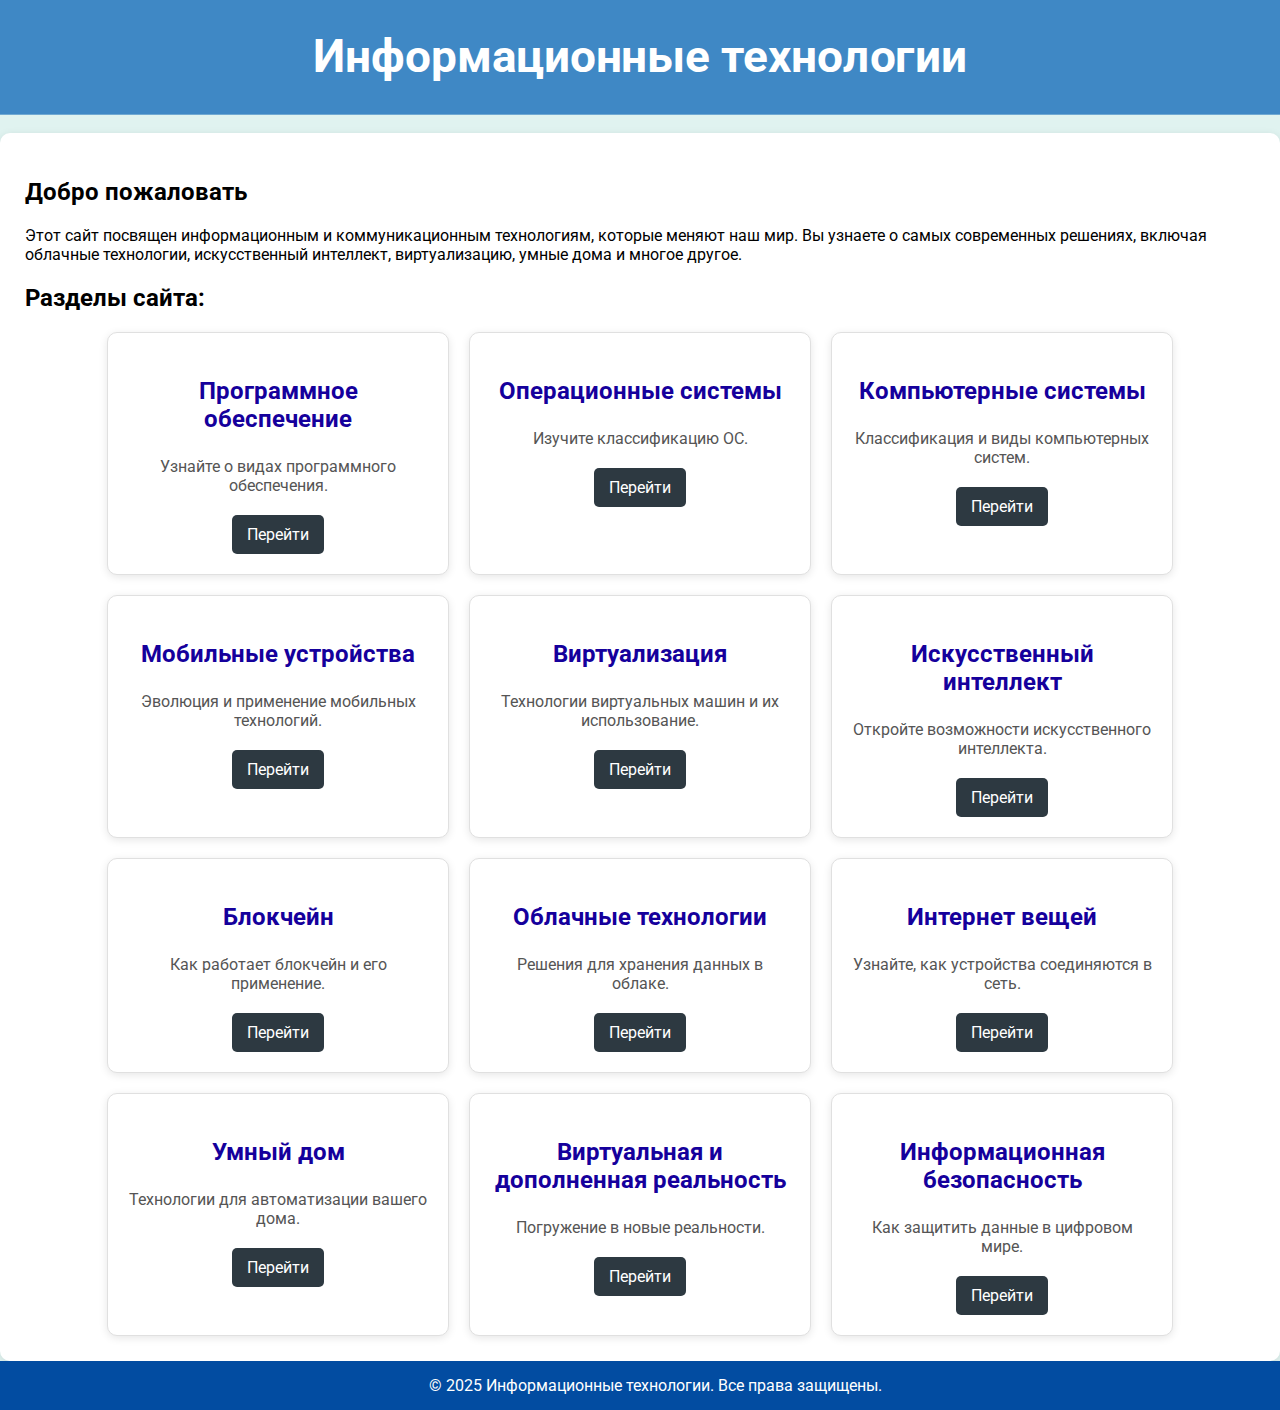
<file: index.html>
<!DOCTYPE html>
<html lang="ru">
<head>
  <meta charset="UTF-8">
  <meta name="viewport" content="width=device-width, initial-scale=1.0">
  <title>Информационные технологии</title>
  <link rel="stylesheet" href="styles.css">
  <link href="https://fonts.googleapis.com/css2?family=Roboto:wght@400;700&display=swap" rel="stylesheet">

</head>
<body>
  <header>
    <h1>Информационные технологии</h1>
  </header>

  

  <main>
      <h2>Добро пожаловать</h2>
      <p>
        Этот сайт посвящен информационным и коммуникационным технологиям, которые меняют наш мир.
        Вы узнаете о самых современных решениях, включая облачные технологии, искусственный интеллект, виртуализацию, 
        умные дома и многое другое.
      </p>
      <section>
        <h2>Разделы сайта:</h2>
        <div class="cards">
          <div class="card">
            <h3>Программное обеспечение</h3>
            <p>Узнайте о видах программного обеспечения.</p>
            <a href="software.html">Перейти</a>
          </div>
          <div class="card">
            <h3>Операционные системы</h3>
            <p>Изучите классификацию ОС.</p>
            <a href="os.html">Перейти</a>
          </div>
          <div class="card">
            <h3>Компьютерные системы</h3>
            <p>Классификация и виды компьютерных систем.</p>
            <a href="systems.html">Перейти</a>
          </div>
          <div class="card">
            <h3>Мобильные устройства</h3>
            <p>Эволюция и применение мобильных технологий.</p>
            <a href="mobile.html">Перейти</a>
          </div>
          <div class="card">
            <h3>Виртуализация</h3>
            <p>Технологии виртуальных машин и их использование.</p>
            <a href="virtualization.html">Перейти</a>
          </div>
          <div class="card">
            <h3>Искусственный интеллект</h3>
            <p>Откройте возможности искусственного интеллекта.</p>
            <a href="ai.html">Перейти</a>
          </div>
          <div class="card">
            <h3>Блокчейн</h3>
            <p>Как работает блокчейн и его применение.</p>
            <a href="blockchain.html">Перейти</a>
          </div>
          <div class="card">
            <h3>Облачные технологии</h3>
            <p>Решения для хранения данных в облаке.</p>
            <a href="cloud.html">Перейти</a>
          </div>
          <div class="card">
            <h3>Интернет вещей</h3>
            <p>Узнайте, как устройства соединяются в сеть.</p>
            <a href="iot.html">Перейти</a>
          </div>
          <div class="card">
            <h3>Умный дом</h3>
            <p>Технологии для автоматизации вашего дома.</p>
            <a href="smart-home.html">Перейти</a>
          </div>
          <div class="card">
            <h3>Виртуальная и дополненная реальность</h3>
            <p>Погружение в новые реальности.</p>
            <a href="vr-ar.html">Перейти</a>
          </div>
          <div class="card">
            <h3>Информационная безопасность</h3>
            <p>Как защитить данные в цифровом мире.</p>
            <a href="security.html">Перейти</a>
          </div>
        </div>
      </section>
  </main>

  <footer>
    <p>&copy; 2025 Информационные технологии. Все права защищены.</p>
  </footer>
</body>
</html>
</file>
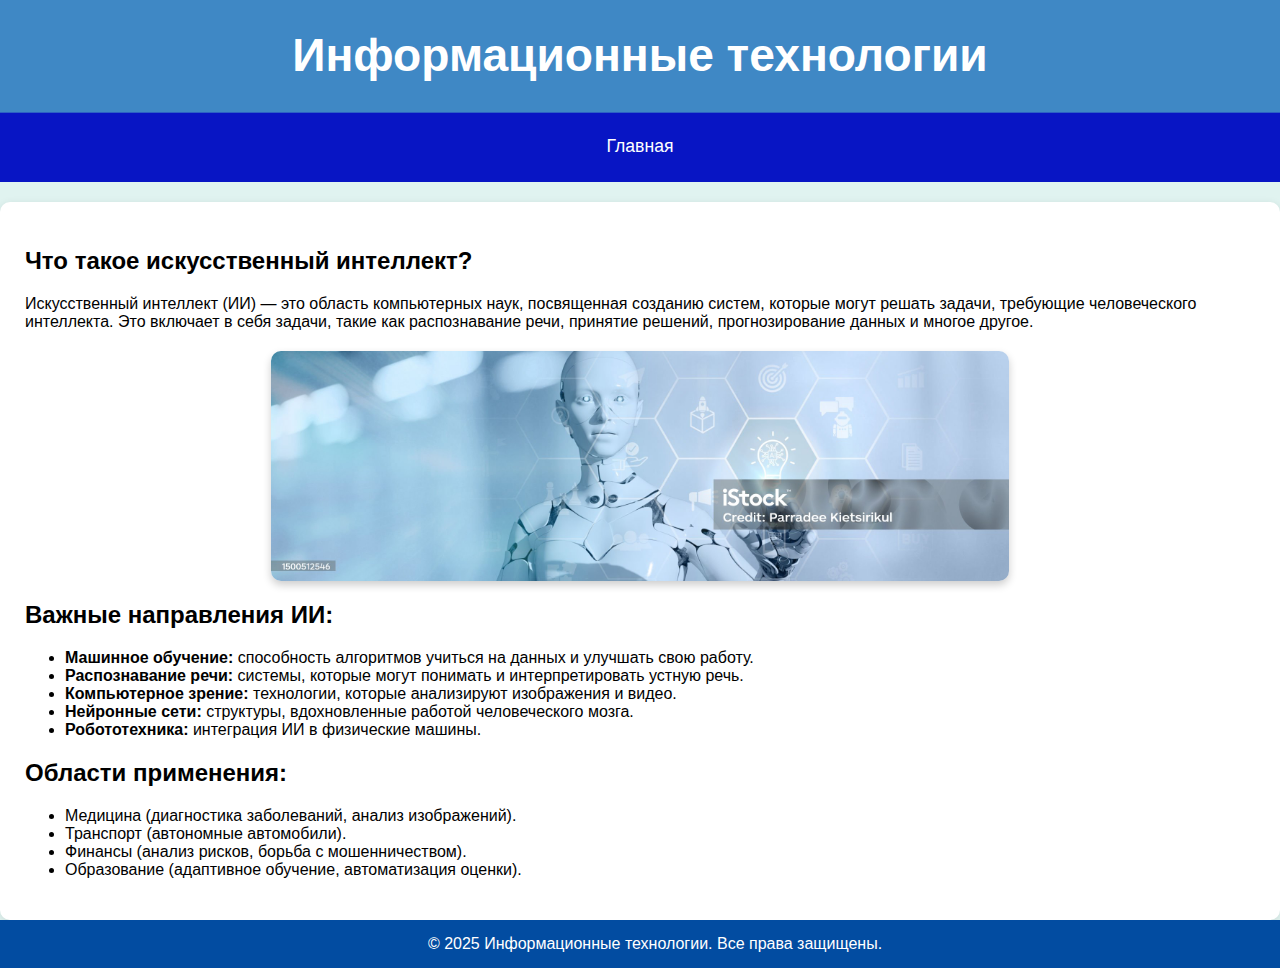
<file: ai.html>
<!DOCTYPE html>
<html lang="ru">
<head>
  <meta charset="UTF-8">
  <meta name="viewport" content="width=device-width, initial-scale=1.0">
  <title>Искусственный интеллект</title>
  <link rel="stylesheet" href="styles.css">
</head>
<body>
  <header>
    <h1>Информационные технологии</h1>
  </header>
  <nav>
    <a href="index.html">Главная</a>
    
  </nav>
  <main>
    <h2>Что такое искусственный интеллект?</h2>
    <p>
      Искусственный интеллект (ИИ) — это область компьютерных наук, посвященная созданию систем, которые могут решать задачи, требующие человеческого интеллекта. 
      Это включает в себя задачи, такие как распознавание речи, принятие решений, прогнозирование данных и многое другое.
    </p>
    <img src="img/istockphoto-1500512546-2048x2048.jpg" alt="Искусственный интеллект" class="content-image">

    <h2>Важные направления ИИ:</h2>
    <ul>
      <li><strong>Машинное обучение:</strong> способность алгоритмов учиться на данных и улучшать свою работу.</li>
      <li><strong>Распознавание речи:</strong> системы, которые могут понимать и интерпретировать устную речь.</li>
      <li><strong>Компьютерное зрение:</strong> технологии, которые анализируют изображения и видео.</li>
      <li><strong>Нейронные сети:</strong> структуры, вдохновленные работой человеческого мозга.</li>
      <li><strong>Робототехника:</strong> интеграция ИИ в физические машины.</li>
    </ul>
    <h2>Области применения:</h2>
    <ul>
      <li>Медицина (диагностика заболеваний, анализ изображений).</li>
      <li>Транспорт (автономные автомобили).</li>
      <li>Финансы (анализ рисков, борьба с мошенничеством).</li>
      <li>Образование (адаптивное обучение, автоматизация оценки).</li>
    </ul>
  </main>
  <footer>
    <p>&copy; 2025 Информационные технологии. Все права защищены.</p>
  </footer>
</body>
</html>
</file>
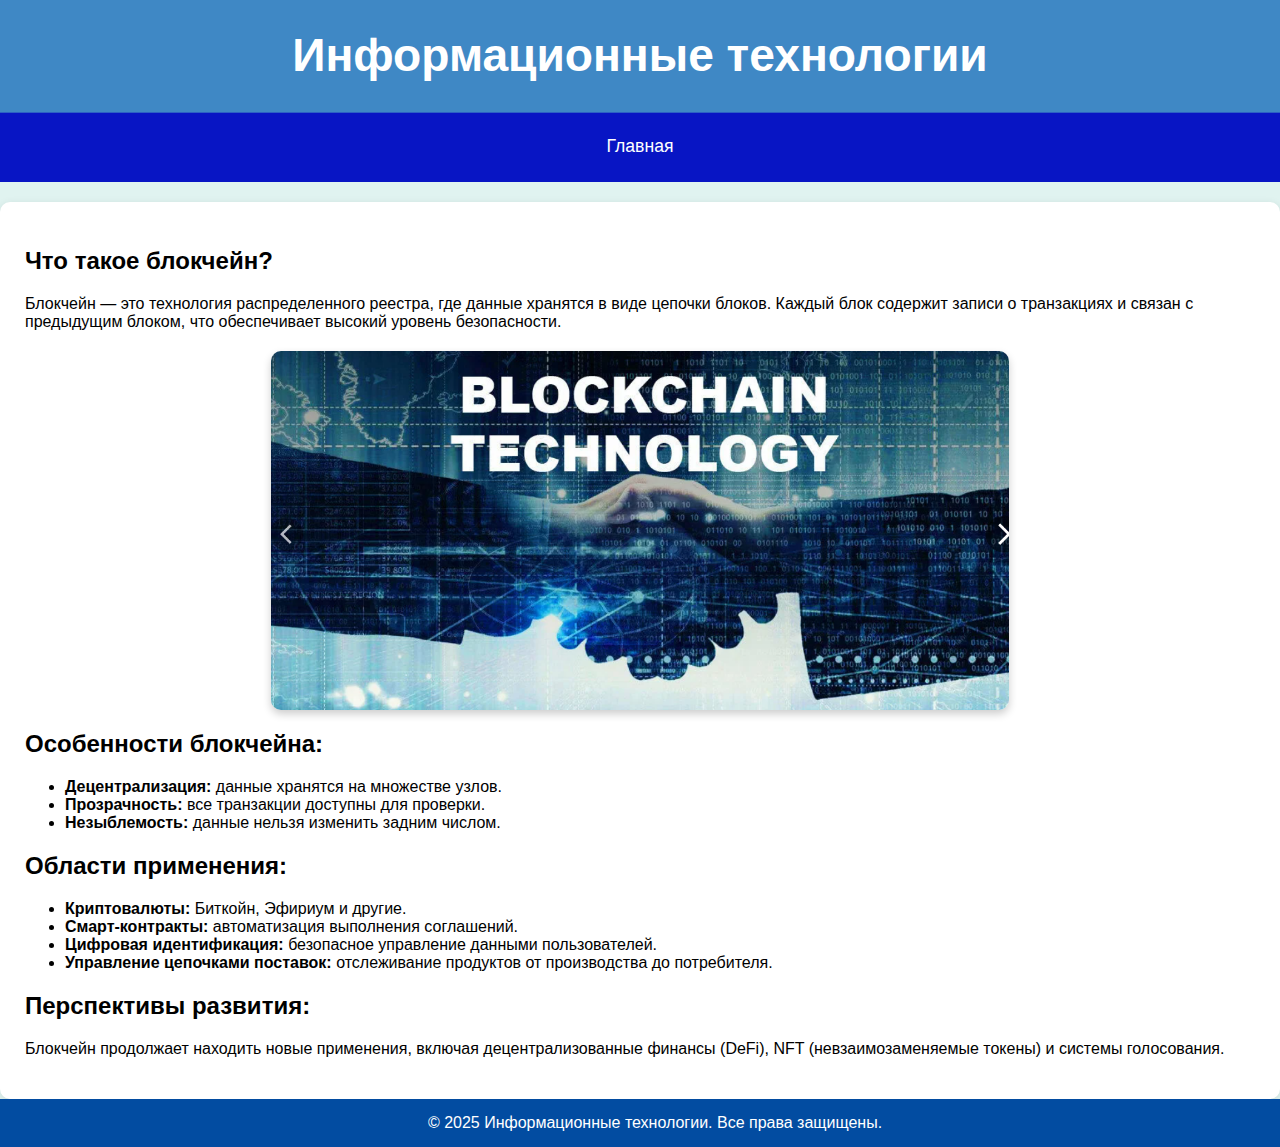
<file: blockchain.html>
<!DOCTYPE html>
<html lang="ru">
<head>
  <meta charset="UTF-8">
  <meta name="viewport" content="width=device-width, initial-scale=1.0">
  <title>Технология блокчейн</title>
  <link rel="stylesheet" href="styles.css">
</head>
<body>
  <header>
    <h1>Информационные технологии</h1>
  </header>
  <nav>
    <a href="index.html">Главная</a>
    
  </nav>
  <main>
    <h2>Что такое блокчейн?</h2>
    <p>
      Блокчейн — это технология распределенного реестра, где данные хранятся в виде цепочки блоков. Каждый блок содержит записи о транзакциях и связан с предыдущим блоком, что обеспечивает высокий уровень безопасности.
    </p>
    <img src="img/block.png" alt="Блокчейн" class="content-image">

    <h2>Особенности блокчейна:</h2>
    <ul>
      <li><strong>Децентрализация:</strong> данные хранятся на множестве узлов.</li>
      <li><strong>Прозрачность:</strong> все транзакции доступны для проверки.</li>
      <li><strong>Незыблемость:</strong> данные нельзя изменить задним числом.</li>
    </ul>
    <h2>Области применения:</h2>
    <ul>
      <li><strong>Криптовалюты:</strong> Биткойн, Эфириум и другие.</li>
      <li><strong>Смарт-контракты:</strong> автоматизация выполнения соглашений.</li>
      <li><strong>Цифровая идентификация:</strong> безопасное управление данными пользователей.</li>
      <li><strong>Управление цепочками поставок:</strong> отслеживание продуктов от производства до потребителя.</li>
    </ul>
    <h2>Перспективы развития:</h2>
    <p>
      Блокчейн продолжает находить новые применения, включая децентрализованные финансы (DeFi), NFT (невзаимозаменяемые токены) и системы голосования.
    </p>
  </main>
  <footer>
    <p>&copy; 2025 Информационные технологии. Все права защищены.</p>
  </footer>
</body>
</html>
</file>
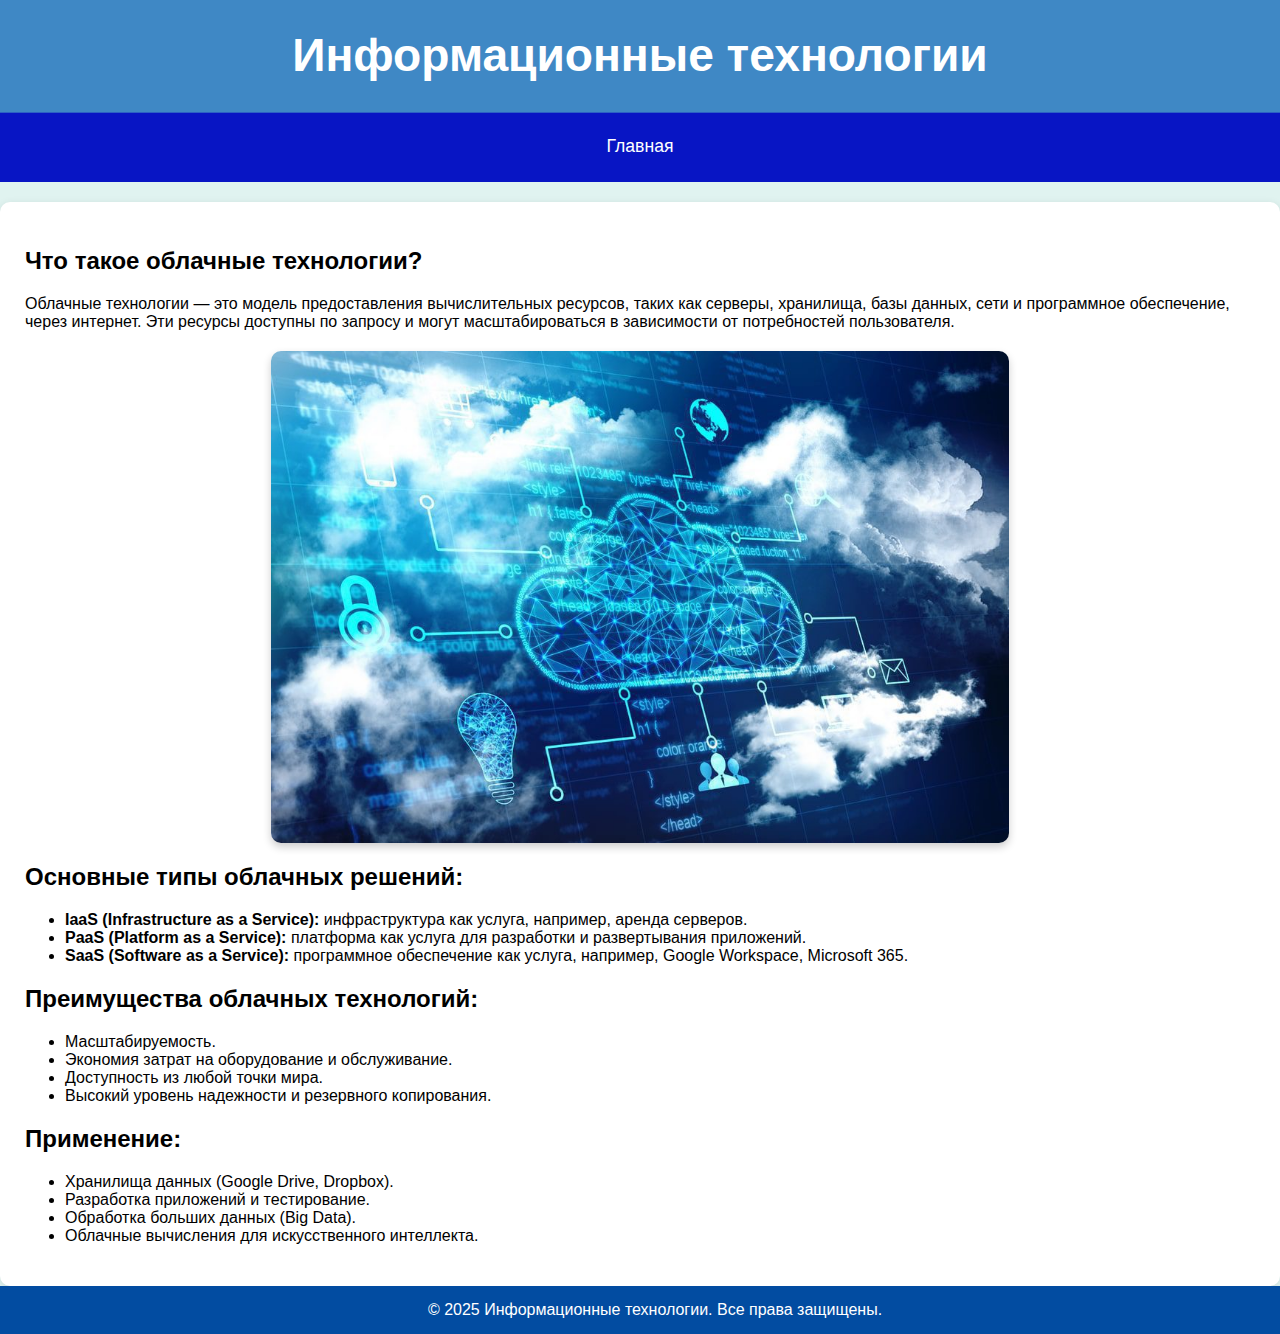
<file: cloud.html>
<!DOCTYPE html>
<html lang="ru">
<head>
  <meta charset="UTF-8">
  <meta name="viewport" content="width=device-width, initial-scale=1.0">
  <title>Облачные технологии</title>
  <link rel="stylesheet" href="styles.css">
</head>
<body>
  <header>
    <h1>Информационные технологии</h1>
  </header>
  <nav>
    <a href="index.html">Главная</a>
    
  </nav>
  <main>
    <h2>Что такое облачные технологии?</h2>
    <p>
      Облачные технологии — это модель предоставления вычислительных ресурсов, таких как серверы, хранилища, базы данных, сети и программное обеспечение, через интернет. 
      Эти ресурсы доступны по запросу и могут масштабироваться в зависимости от потребностей пользователя.
    </p>
    <img src="img/df.png" alt="Облачные технологий " class="content-image">
    <h2>Основные типы облачных решений:</h2>
    <ul>
      <li><strong>IaaS (Infrastructure as a Service):</strong> инфраструктура как услуга, например, аренда серверов.</li>
      <li><strong>PaaS (Platform as a Service):</strong> платформа как услуга для разработки и развертывания приложений.</li>
      <li><strong>SaaS (Software as a Service):</strong> программное обеспечение как услуга, например, Google Workspace, Microsoft 365.</li>
    </ul>
    <h2>Преимущества облачных технологий:</h2>
    <ul>
      <li>Масштабируемость.</li>
      <li>Экономия затрат на оборудование и обслуживание.</li>
      <li>Доступность из любой точки мира.</li>
      <li>Высокий уровень надежности и резервного копирования.</li>
    </ul>
    <h2>Применение:</h2>
    <ul>
      <li>Хранилища данных (Google Drive, Dropbox).</li>
      <li>Разработка приложений и тестирование.</li>
      <li>Обработка больших данных (Big Data).</li>
      <li>Облачные вычисления для искусственного интеллекта.</li>
    </ul>
  </main>
  <footer>
    <p>&copy; 2025 Информационные технологии. Все права защищены.</p>
  </footer>
</body>
</html>
</file>
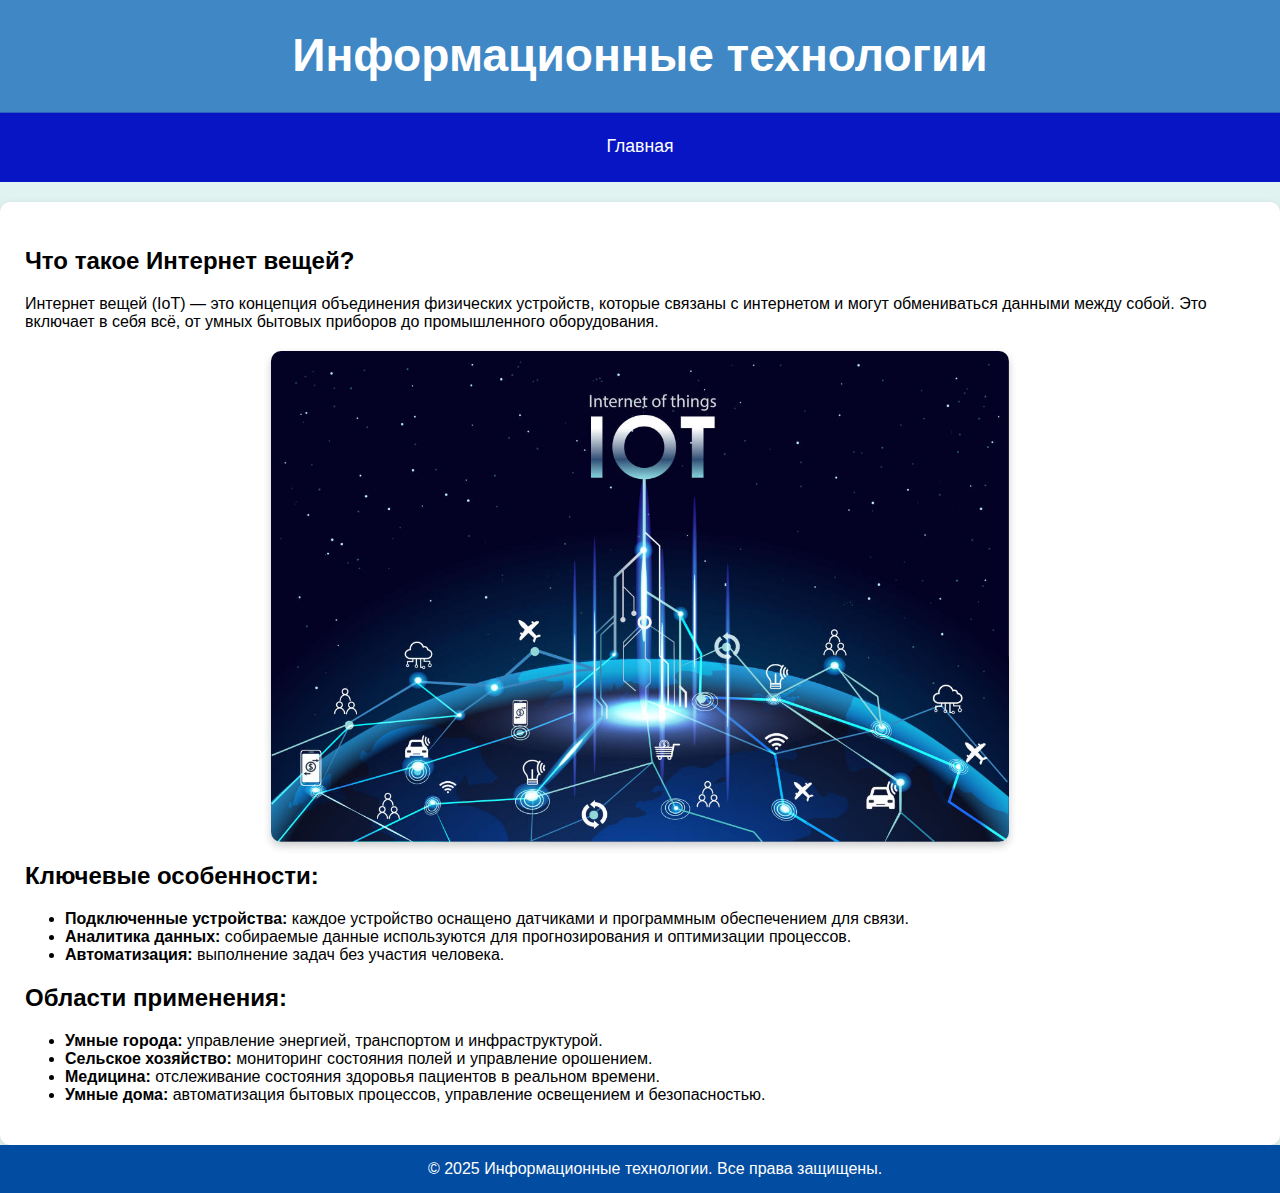
<file: iot.html>
<!DOCTYPE html>
<html lang="ru">
<head>
  <meta charset="UTF-8">
  <meta name="viewport" content="width=device-width, initial-scale=1.0">
  <title>Интернет вещей</title>
  <link rel="stylesheet" href="styles.css">
</head>
<body>
  <header>
    <h1>Информационные технологии</h1>
  </header>
  <nav>
    <a href="index.html">Главная</a>
    
  </nav>
  <main>
    <h2>Что такое Интернет вещей?</h2>
    <p>
      Интернет вещей (IoT) — это концепция объединения физических устройств, которые связаны с интернетом и могут обмениваться данными между собой. Это включает в себя всё, от умных бытовых приборов до промышленного оборудования.
    </p>
    <img src="img/iot.jpeg" alt="Интернет вещей" class="content-image">
    <h2>Ключевые особенности:</h2>
    <ul>
      <li><strong>Подключенные устройства:</strong> каждое устройство оснащено датчиками и программным обеспечением для связи.</li>
      <li><strong>Аналитика данных:</strong> собираемые данные используются для прогнозирования и оптимизации процессов.</li>
      <li><strong>Автоматизация:</strong> выполнение задач без участия человека.</li>
    </ul>
    <h2>Области применения:</h2>
    <ul>
      <li><strong>Умные города:</strong> управление энергией, транспортом и инфраструктурой.</li>
      <li><strong>Сельское хозяйство:</strong> мониторинг состояния полей и управление орошением.</li>
      <li><strong>Медицина:</strong> отслеживание состояния здоровья пациентов в реальном времени.</li>
      <li><strong>Умные дома:</strong> автоматизация бытовых процессов, управление освещением и безопасностью.</li>
    </ul>
  </main>
  <footer>
    <p>&copy; 2025 Информационные технологии. Все права защищены.</p>
  </footer>
</body>
</html>
</file>
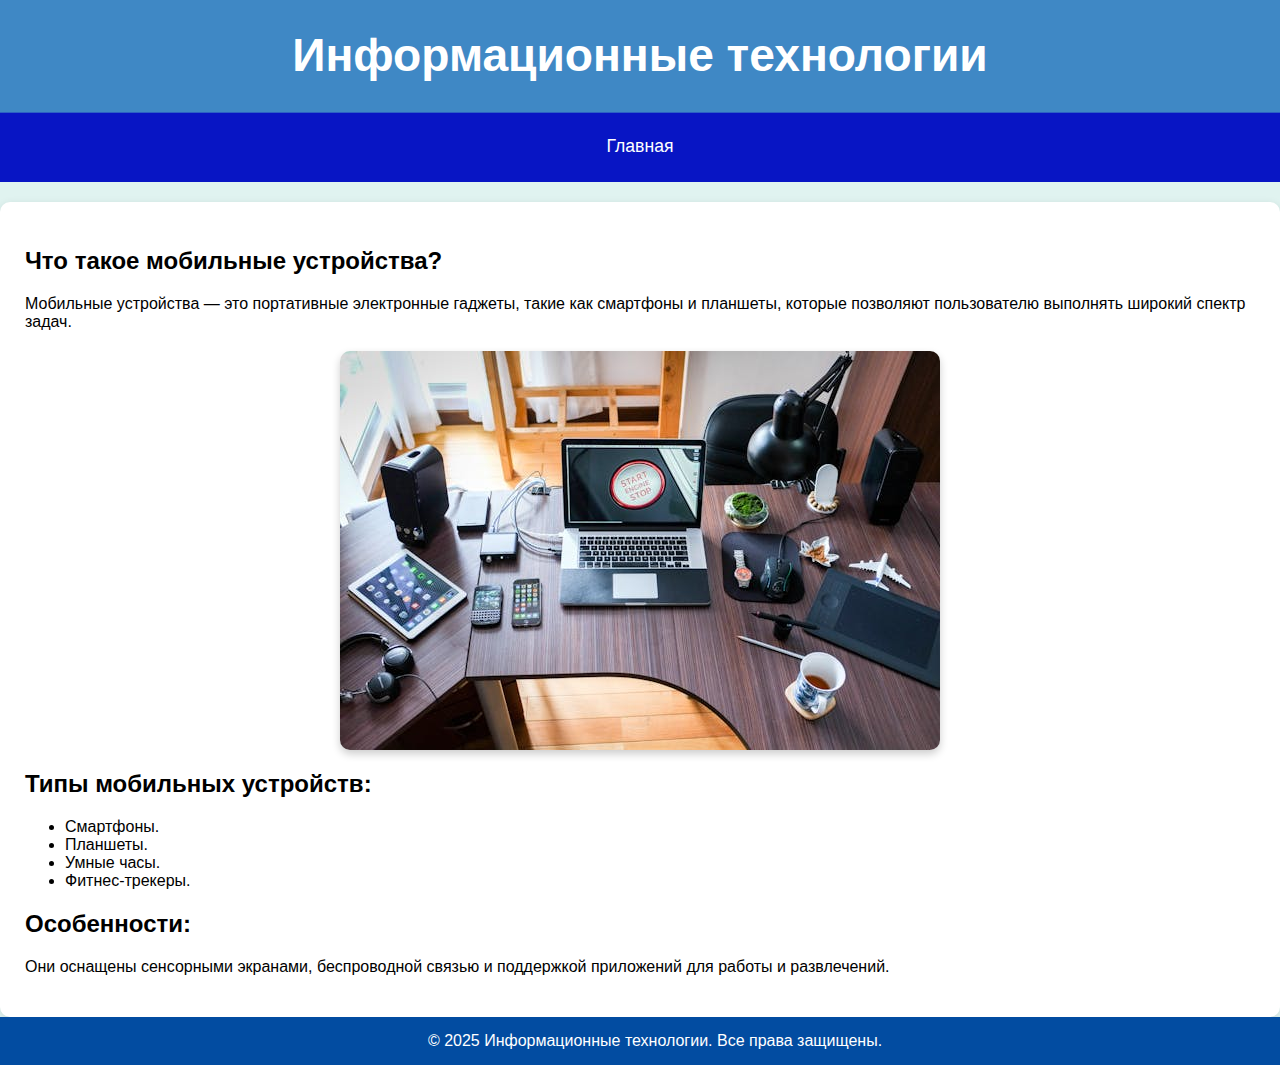
<file: mobile.html>
<!DOCTYPE html>
<html lang="ru">
<head>
  <meta charset="UTF-8">
  <meta name="viewport" content="width=device-width, initial-scale=1.0">
  <title>Мобильные устройства</title>
  <link rel="stylesheet" href="styles.css">
</head>
<body>
  <header>
    <h1>Информационные технологии</h1>
  </header>
  <nav>
    <a href="index.html">Главная</a>
    
  </nav>
  <main>
    <h2>Что такое мобильные устройства?</h2>
    <p>
      Мобильные устройства — это портативные электронные гаджеты, такие как смартфоны и планшеты, которые позволяют пользователю выполнять широкий спектр задач.
    </p>
    <img src="img/m.png " alt="Мобильные устройства" class="content-image">
    <h2>Типы мобильных устройств:</h2>
    <ul>
      <li>Смартфоны.</li>
      <li>Планшеты.</li>
      <li>Умные часы.</li>
      <li>Фитнес-трекеры.</li>
    </ul>
    <h2>Особенности:</h2>
    <p>
      Они оснащены сенсорными экранами, беспроводной связью и поддержкой приложений для работы и развлечений.
    </p>
  </main>
  <footer>
    <p>&copy; 2025 Информационные технологии. Все права защищены.</p>
  </footer>
</body>
</html>
</file>
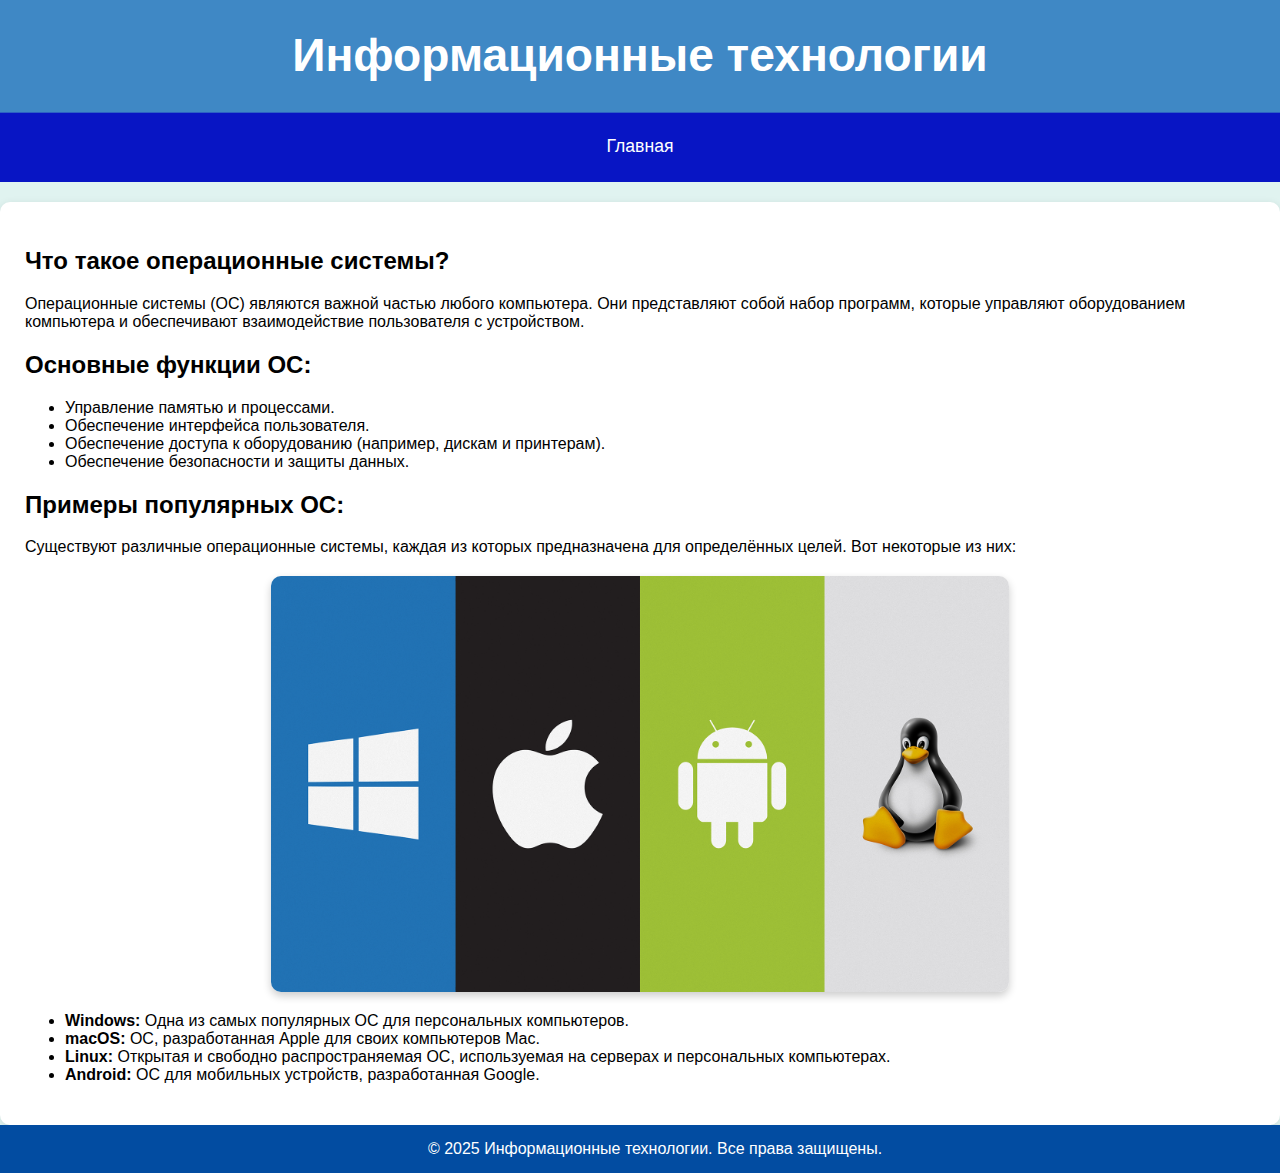
<file: os.html>
<!DOCTYPE html>
<html lang="ru">
<head>
  <meta charset="UTF-8">
  <meta name="viewport" content="width=device-width, initial-scale=1.0">
  <title>Классификация ОС</title>
  <link rel="stylesheet" href="styles.css">
</head>
<body>
  <header>
    <h1>Информационные технологии</h1>
  </header>

  <nav>
    <a href="index.html">Главная</a>
   
  </nav>

  <main>
    <h2>Что такое операционные системы?</h2>
    <p>
      Операционные системы (ОС) являются важной частью любого компьютера. Они представляют собой набор программ, 
      которые управляют оборудованием компьютера и обеспечивают взаимодействие пользователя с устройством.
    </p>
    <h2>Основные функции ОС:</h2>
    <ul>
      <li>Управление памятью и процессами.</li>
      <li>Обеспечение интерфейса пользователя.</li>
      <li>Обеспечение доступа к оборудованию (например, дискам и принтерам).</li>
      <li>Обеспечение безопасности и защиты данных.</li>
    </ul>
    <h2>Примеры популярных ОС:</h2>
    <p>
      Существуют различные операционные системы, каждая из которых предназначена для определённых целей. Вот некоторые из них:
    </p>
    <img src="img/os.png " alt="Программное обеспечение" class="content-image">
    <ul>
      <li><strong>Windows:</strong> Одна из самых популярных ОС для персональных компьютеров.</li>
      <li><strong>macOS:</strong> ОС, разработанная Apple для своих компьютеров Mac.</li>
      <li><strong>Linux:</strong> Открытая и свободно распространяемая ОС, используемая на серверах и персональных компьютерах.</li>
      <li><strong>Android:</strong> ОС для мобильных устройств, разработанная Google.</li>
    </ul>
  </main>

  <footer>
    <p>&copy; 2025 Информационные технологии. Все права защищены.</p>
  </footer>
</body>
</html>
</file>
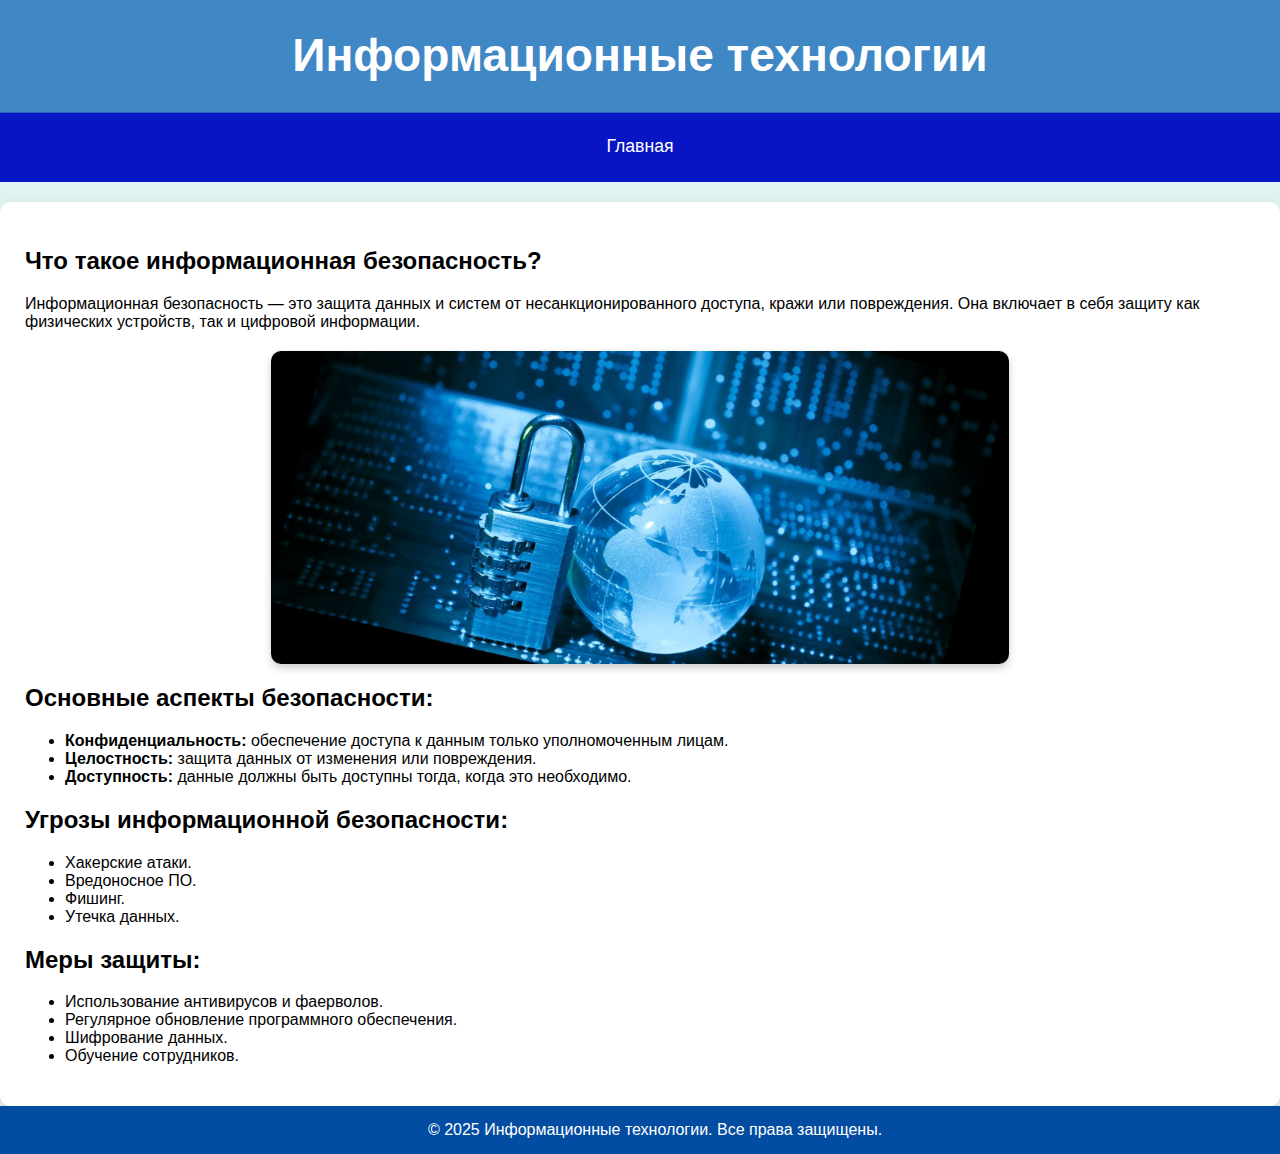
<file: security.html>
<!DOCTYPE html>
<html lang="ru">
<head>
  <meta charset="UTF-8">
  <meta name="viewport" content="width=device-width, initial-scale=1.0">
  <title>Информационная безопасность</title>
  <link rel="stylesheet" href="styles.css">
</head>
<body>
  <header>
    <h1>Информационные технологии</h1>
  </header>
  <nav>
    <a href="index.html">Главная</a>
    
  </nav>
  <main>
    <h2>Что такое информационная безопасность?</h2>
    <p>
      Информационная безопасность — это защита данных и систем от несанкционированного доступа, кражи или повреждения. Она включает в себя защиту как физических устройств, так и цифровой информации.
    </p>
    <img src="img/b52f5001-f5db-5708-8ebe-0b327cfda74d.jpeg" alt="Информационная безопасность" class="content-image">
    <h2>Основные аспекты безопасности:</h2>
    <ul>
      <li><strong>Конфиденциальность:</strong> обеспечение доступа к данным только уполномоченным лицам.</li>
      <li><strong>Целостность:</strong> защита данных от изменения или повреждения.</li>
      <li><strong>Доступность:</strong> данные должны быть доступны тогда, когда это необходимо.</li>
    </ul>
    <h2>Угрозы информационной безопасности:</h2>
    <ul>
      <li>Хакерские атаки.</li>
      <li>Вредоносное ПО.</li>
      <li>Фишинг.</li>
      <li>Утечка данных.</li>
    </ul>
    <h2>Меры защиты:</h2>
    <ul>
      <li>Использование антивирусов и фаерволов.</li>
      <li>Регулярное обновление программного обеспечения.</li>
      <li>Шифрование данных.</li>
      <li>Обучение сотрудников.</li>
    </ul>
    
  </main>
  <footer>
    <p>&copy; 2025 Информационные технологии. Все права защищены.</p>
  </footer>
</body>
</html>
</file>
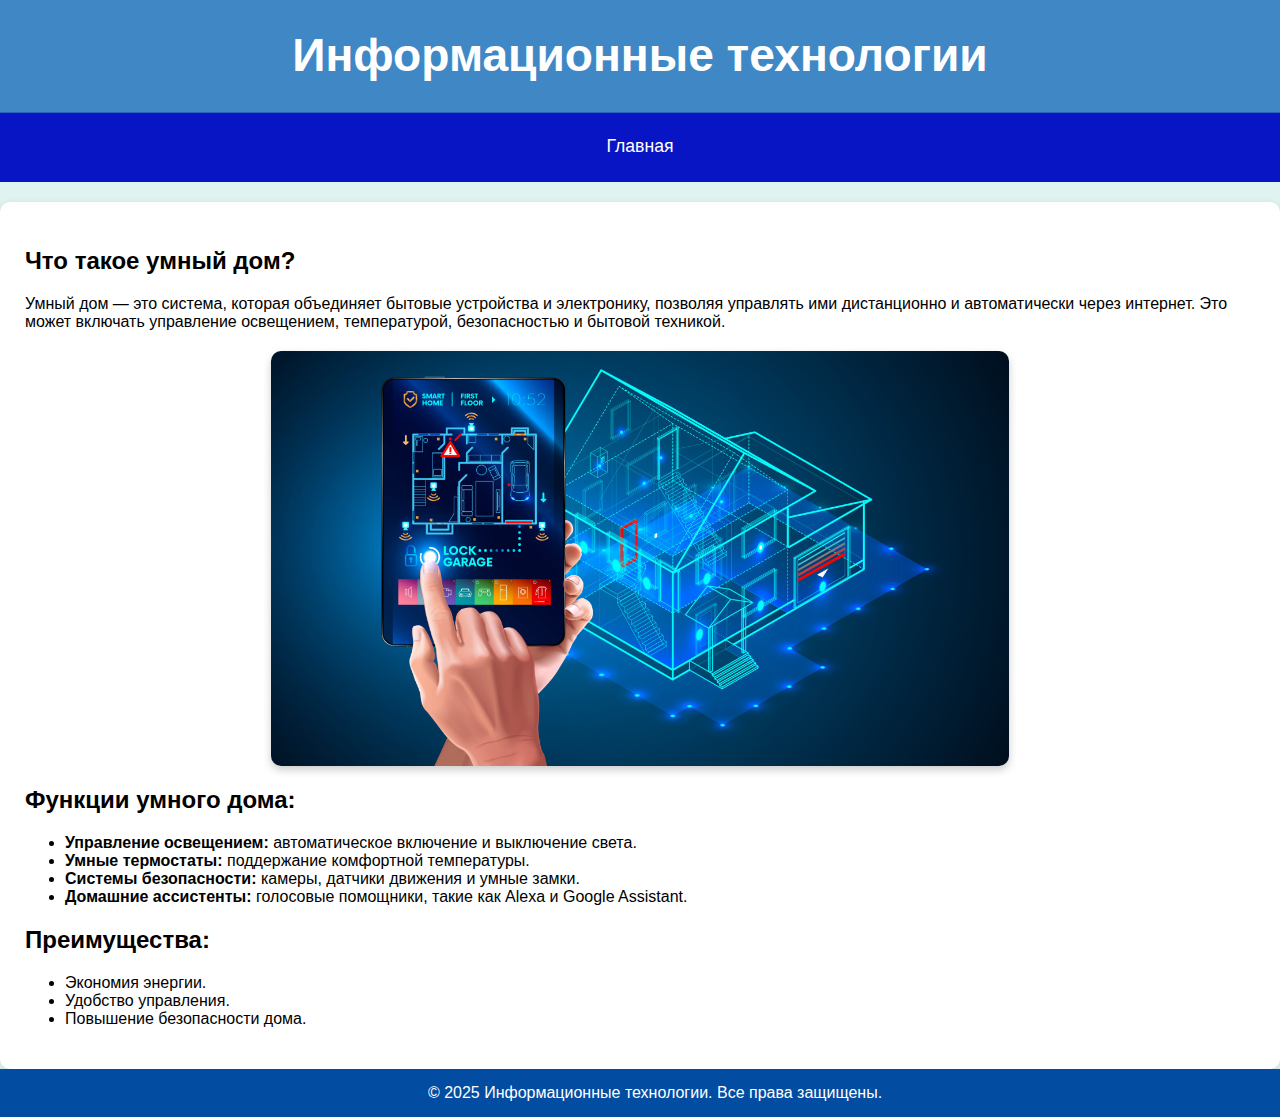
<file: smart-home.html>
<!DOCTYPE html>
<html lang="ru">
<head>
  <meta charset="UTF-8">
  <meta name="viewport" content="width=device-width, initial-scale=1.0">
  <title>Умный дом</title>
  <link rel="stylesheet" href="styles.css">
</head>
<body>
  <header>
    <h1>Информационные технологии</h1>
  </header>
  <nav>
    <a href="index.html">Главная</a>
   
  </nav>
  <main>
    <h2>Что такое умный дом?</h2>
    <p>
      Умный дом — это система, которая объединяет бытовые устройства и электронику, позволяя управлять ими дистанционно и автоматически через интернет. Это может включать управление освещением, температурой, безопасностью и бытовой техникой.
    </p>
    <img src="img/6308fb8162e85862008733.jpg" alt="Умный Дом" class="content-image">
    <h2>Функции умного дома:</h2>
    <ul>
      <li><strong>Управление освещением:</strong> автоматическое включение и выключение света.</li>
      <li><strong>Умные термостаты:</strong> поддержание комфортной температуры.</li>
      <li><strong>Системы безопасности:</strong> камеры, датчики движения и умные замки.</li>
      <li><strong>Домашние ассистенты:</strong> голосовые помощники, такие как Alexa и Google Assistant.</li>
    </ul>
    <h2>Преимущества:</h2>
    <ul>
      <li>Экономия энергии.</li>
      <li>Удобство управления.</li>
      <li>Повышение безопасности дома.</li>
    </ul>
  </main>
  <footer>
    <p>&copy; 2025 Информационные технологии. Все права защищены.</p>
  </footer>
</body>
</html>
</file>
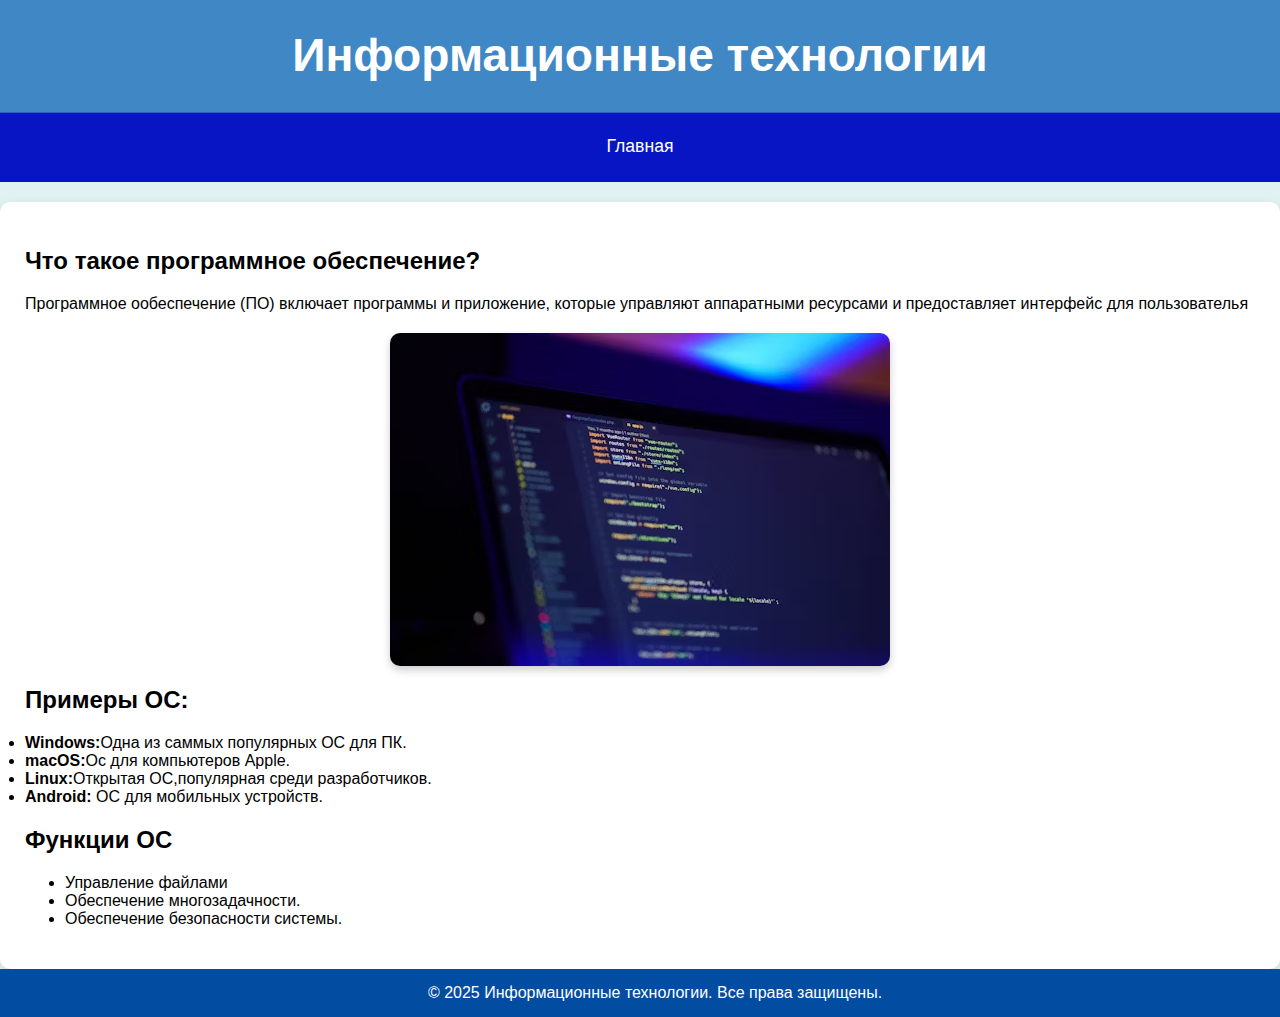
<file: software.html>
<!DOCTYPE html>
<html lang="ru">
<head>
  <meta charset="UTF-8">
  <meta name="viewport" content="width=device-width, initial-scale=1.0">
  <title>Виды ПО</title>
  <link rel="stylesheet" href="styles.css">
</head>
<body>
  <header>
    <h1>Информационные технологии</h1>
  </header>

  <nav>
    <a href="index.html">Главная</a>
      </nav>

  <main><h2> Что такое программное обеспечение?</h2>
    <p>
      Программное ообеспечение (ПО) включает программы и приложение, которые управляют аппаратными ресурсами и предоставляет интерфейс для пользователья
    </p>
    <img src="img/soft.png " alt="Программное обеспечение" class="content-image">
  </section>
<h2>Примеры ОС:</h2>
<u1>
  <li><strong>Windows:</strong>Одна из саммых популярных ОС для ПК.</li>
    <li><strong>macOS:</strong>Ос для компьютеров Apple.</li>
      <li><strong>Linux:</strong>Открытая ОС,популярная среди разработчиков.</li>
        <li><strong>Android:</strong> ОС для мобильных устройств.</li>
                </u1>
                <h2>Функции ОС</h2>
                <ul>
<li>Управление файлами</li>
<li>Обеспечение многозадачности.</li> 
 <li>Обеспечение безопасности системы.</li> 
 </ul>
  </main>
<footer>
    <p>&copy; 2025 Информационные технологии. Все права защищены.</p>
  </footer>
</body>
</html>
</file>
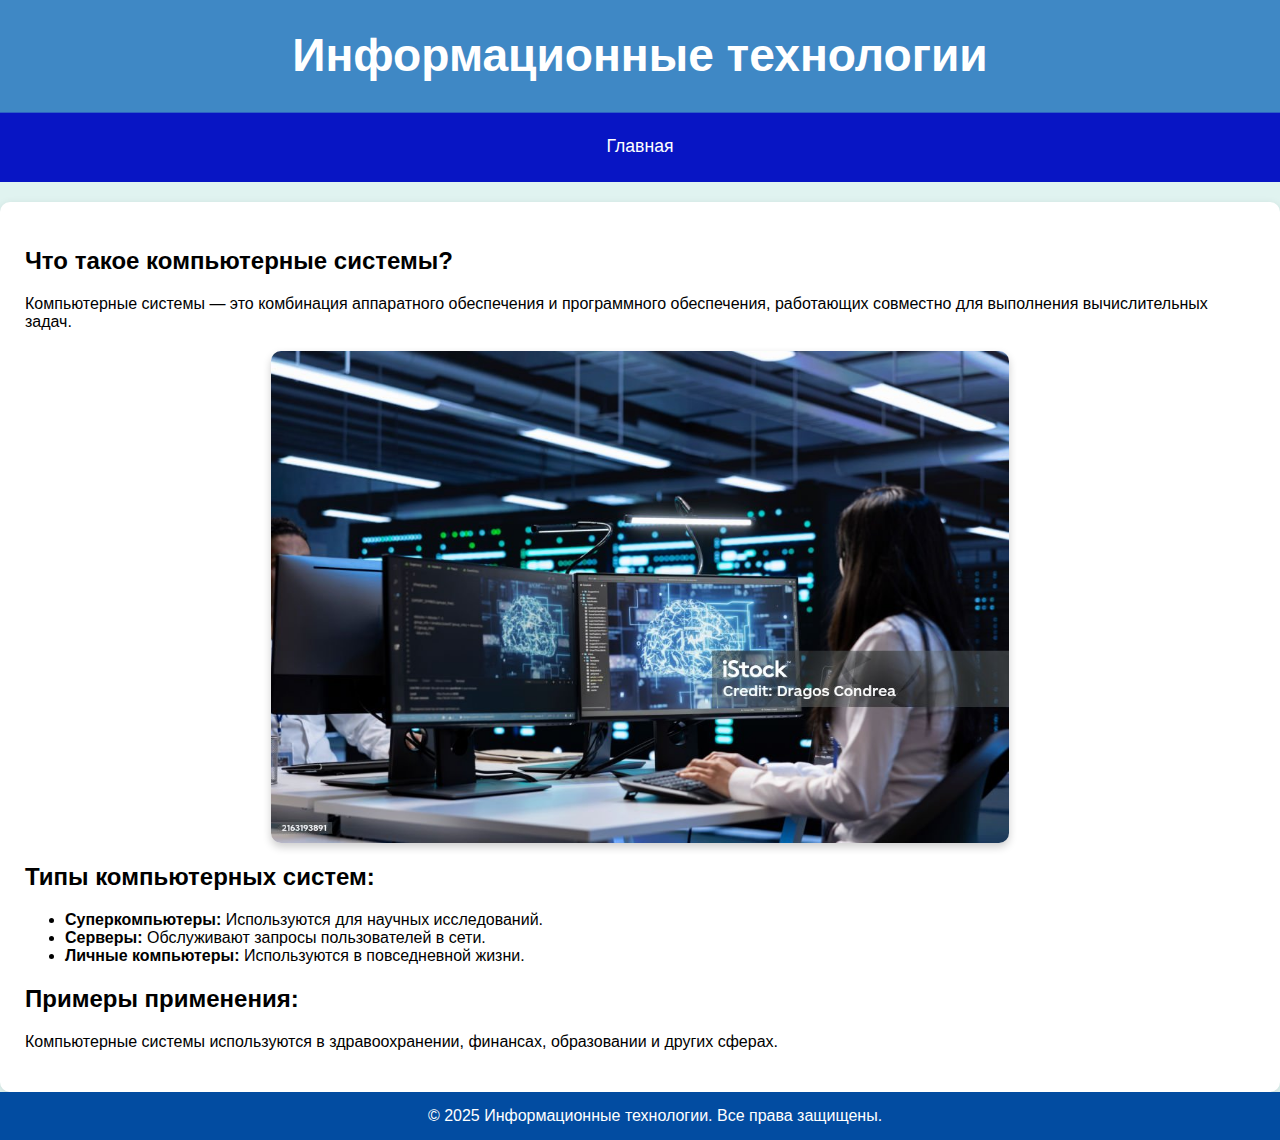
<file: systems.html>
<!DOCTYPE html>
<html lang="ru">
<head>
  <meta charset="UTF-8">
  <meta name="viewport" content="width=device-width, initial-scale=1.0">
  <title>Классификация компьютерных систем</title>
  <link rel="stylesheet" href="styles.css">
</head>
<body>
  <header>
    <h1>Информационные технологии</h1>
  </header>
  <nav>
    <a href="index.html">Главная</a>
    
  </nav>
  <main>
    <h2>Что такое компьютерные системы?</h2>
    <p>
      Компьютерные системы — это комбинация аппаратного обеспечения и программного обеспечения, работающих совместно для выполнения вычислительных задач.
    </p>
    <img src="img/istockphoto-2163193891-1024x1024.jpg" alt="Компьютерные системы" class="content-image">
    <h2>Типы компьютерных систем:</h2>
    <ul>
      <li><strong>Суперкомпьютеры:</strong> Используются для научных исследований.</li>
      <li><strong>Серверы:</strong> Обслуживают запросы пользователей в сети.</li>
      <li><strong>Личные компьютеры:</strong> Используются в повседневной жизни.</li>
    </ul>
    <h2>Примеры применения:</h2>
    <p>
      Компьютерные системы используются в здравоохранении, финансах, образовании и других сферах.
    </p>
  </main>
  <footer>
    <p>&copy; 2025 Информационные технологии. Все права защищены.</p>
  </footer>
</body>
</html>
</file>
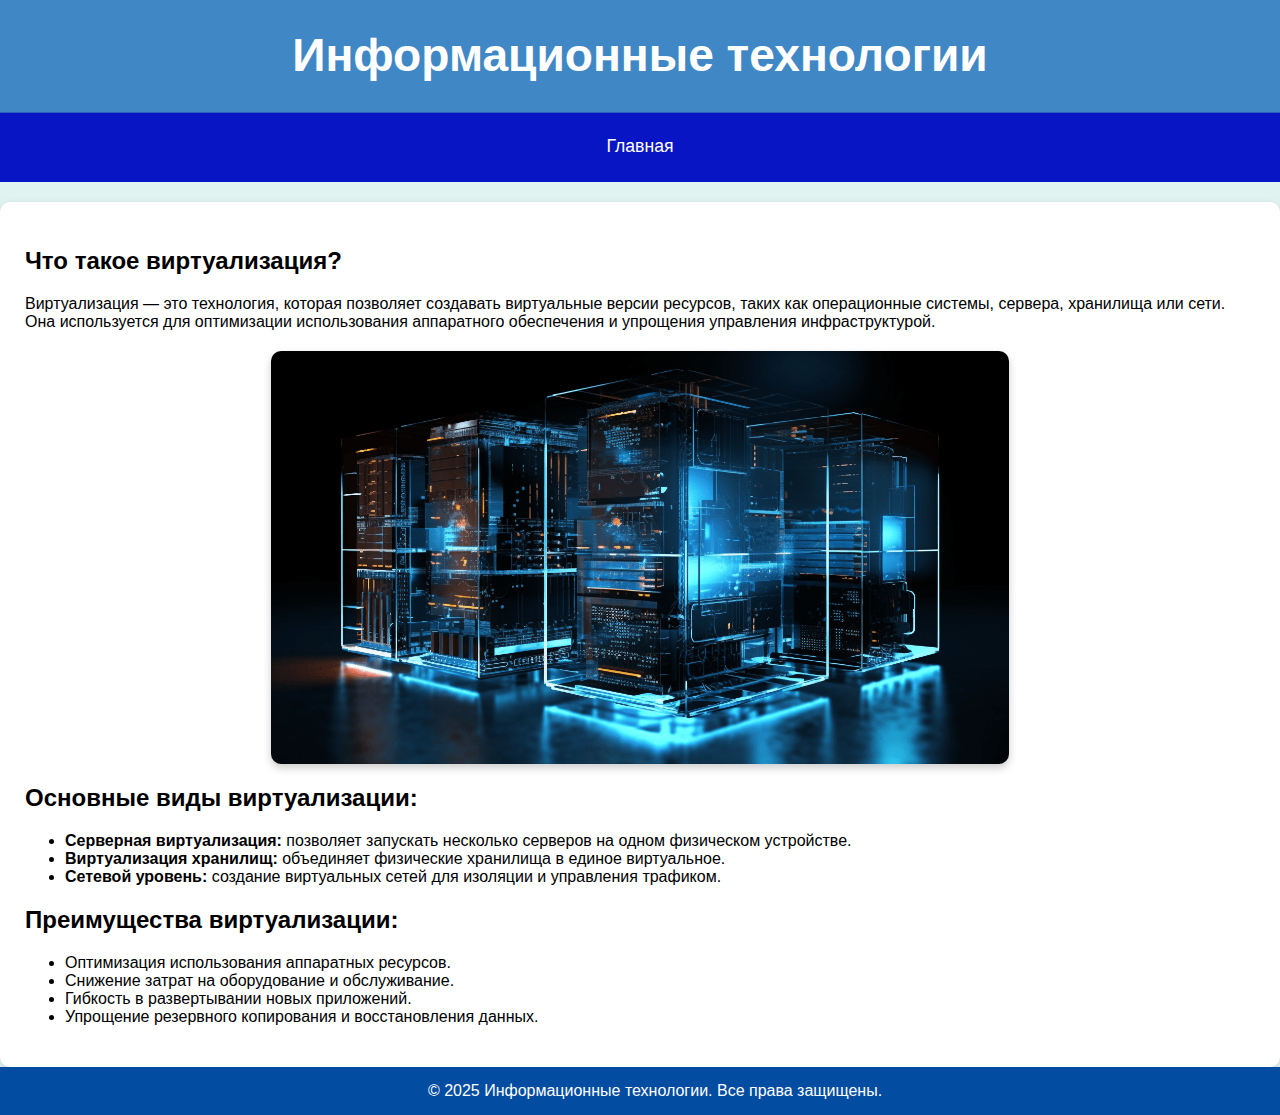
<file: virtualization.html>
<!DOCTYPE html>
<html lang="ru">
<head>
  <meta charset="UTF-8">
  <meta name="viewport" content="width=device-width, initial-scale=1.0">
  <title>Виртуализация</title>
  <link rel="stylesheet" href="styles.css">
</head>
<body>
  <header>
    <h1>Информационные технологии</h1>
  </header>
  <nav>
    <a href="index.html">Главная</a>
  </nav>
  <main>
    <h2>Что такое виртуализация?</h2>
    <p>
      Виртуализация — это технология, которая позволяет создавать виртуальные версии ресурсов, таких как операционные системы, сервера, хранилища или сети. 
      Она используется для оптимизации использования аппаратного обеспечения и упрощения управления инфраструктурой.
    </p>
    <img src="img/filename-416.png" alt="Виртуализация" class="content-image">

    <h2>Основные виды виртуализации:</h2>
    <ul>
      <li><strong>Серверная виртуализация:</strong> позволяет запускать несколько серверов на одном физическом устройстве.</li>
      <li><strong>Виртуализация хранилищ:</strong> объединяет физические хранилища в единое виртуальное.</li>
      <li><strong>Сетевой уровень:</strong> создание виртуальных сетей для изоляции и управления трафиком.</li>
    </ul>
    <h2>Преимущества виртуализации:</h2>
    <ul>
      <li>Оптимизация использования аппаратных ресурсов.</li>
      <li>Снижение затрат на оборудование и обслуживание.</li>
      <li>Гибкость в развертывании новых приложений.</li>
      <li>Упрощение резервного копирования и восстановления данных.</li>
    </ul>
  </main>
  <footer>
    <p>&copy; 2025 Информационные технологии. Все права защищены.</p>
  </footer>
</body>
</html>
</file>
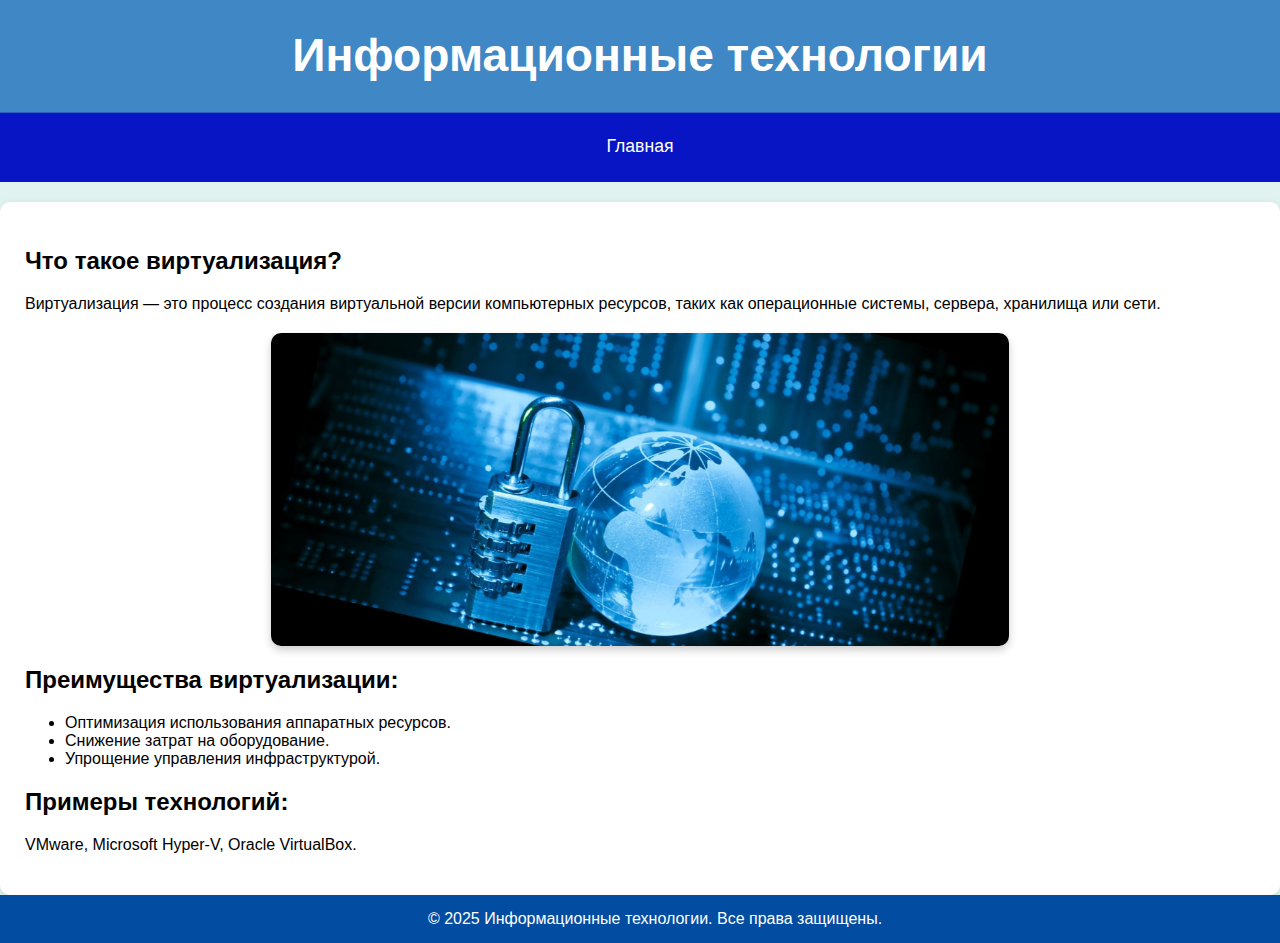
<file: vm.html>
<!DOCTYPE html>
<html lang="ru">
<head>
  <meta charset="UTF-8">
  <meta name="viewport" content="width=device-width, initial-scale=1.0">
  <title>Виртуальные машины</title>
  <link rel="stylesheet" href="styles.css">
</head>
<body>
  <header>
    <h1>Информационные технологии</h1>
  </header>
  <nav>
    <a href="index.html">Главная</a>
    
  </nav>
  <main>
    <h2>Что такое виртуализация?</h2>
    <p>
      Виртуализация — это процесс создания виртуальной версии компьютерных ресурсов, таких как операционные системы, сервера, хранилища или сети.
    </p>
    <img src="img/b52f5001-f5db-5708-8ebe-0b327cfda74d.jpeg" alt="Информационная безопасность" class="content-image">
    <h2>Преимущества виртуализации:</h2>
    <ul>
      <li>Оптимизация использования аппаратных ресурсов.</li>
      <li>Снижение затрат на оборудование.</li>
      <li>Упрощение управления инфраструктурой.</li>
    </ul>
    <h2>Примеры технологий:</h2>
    <p>
      VMware, Microsoft Hyper-V, Oracle VirtualBox.
    </p>
  </main>
  <footer>
    <p>&copy; 2025 Информационные технологии. Все права защищены.</p>
  </footer>
</body>
</html>
</file>
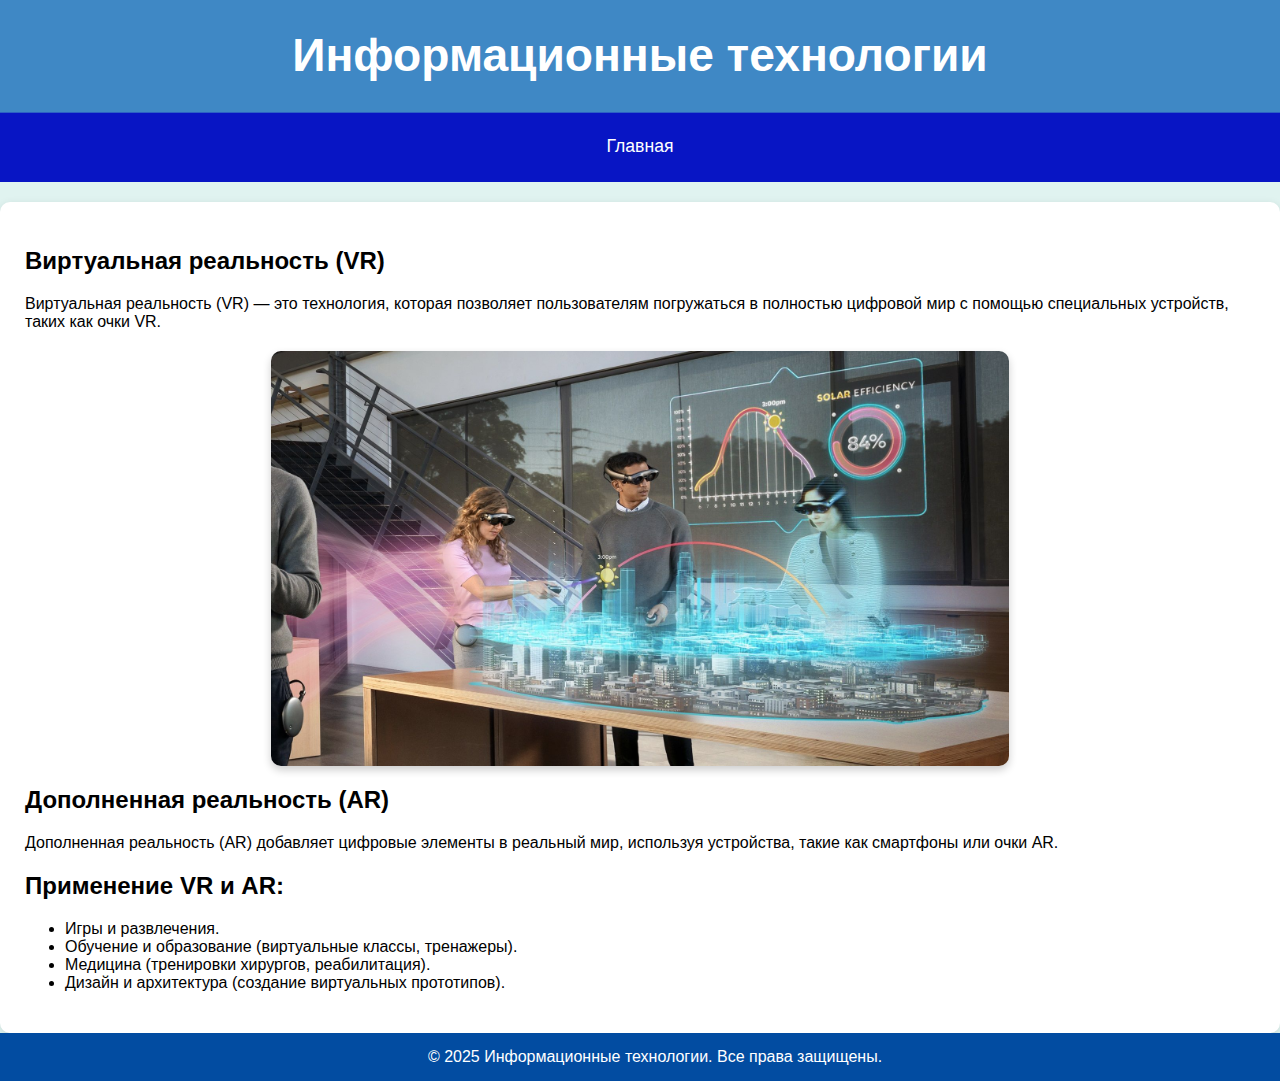
<file: vr-ar.html>
<!DOCTYPE html>
<html lang="ru">
<head>
  <meta charset="UTF-8">
  <meta name="viewport" content="width=device-width, initial-scale=1.0">
  <title>Виртуальная и дополненная реальность</title>
  <link rel="stylesheet" href="styles.css">
</head>
<body>
  <header>
    <h1>Информационные технологии</h1>
  </header>
  <nav>
    <a href="index.html">Главная</a>
  </nav>
  <main>
    <h2>Виртуальная реальность (VR)</h2>
    <p>
      Виртуальная реальность (VR) — это технология, которая позволяет пользователям погружаться в полностью цифровой мир с помощью специальных устройств, таких как очки VR.
    </p>
    <img src="img/7e235a288164882888953e90e2a68106.jpg" alt="Виртуальная и дополненная реальность" class="content-image">
    <h2>Дополненная реальность (AR)</h2>
    <p>
      Дополненная реальность (AR) добавляет цифровые элементы в реальный мир, используя устройства, такие как смартфоны или очки AR.
    </p>
    <h2>Применение VR и AR:</h2>
    <ul>
      <li>Игры и развлечения.</li>
      <li>Обучение и образование (виртуальные классы, тренажеры).</li>
      <li>Медицина (тренировки хирургов, реабилитация).</li>
      <li>Дизайн и архитектура (создание виртуальных прототипов).</li>
    </ul>
  </main>
  <footer>
    <p>&copy; 2025 Информационные технологии. Все права защищены.</p>
  </footer>
</body>
</html>
</file>
<file: styles.css>
/* Подключение шрифта Roboto */
body {
  font-family: 'Roboto', Arial, sans-serif;
  background-color: #f0f9f7; /* Светлый оттенок голубого */
  margin: 0;
  padding: 0;
  transition: background-color 0.5s ease; /* Плавный переход фона страницы */
}

header {
  background-color: #000ba7; /* Глубокий синий */
  color: #ffffff;
  text-align: center;
  padding: 30px;
  transition: background-color 0.5s ease, transform 0.3s ease; /* Плавный переход для фона и трансформации */
}

h1 {
  margin: 0;
  font-size: 2.8em;
  font-weight: 700;
  transition: color 0.5s ease; /* Плавное изменение цвета текста */
}

nav {
  background-color: #0815c4; /* Мягкий голубой */
  display: flex;
  justify-content: center;
  padding: 10px;
  transition: background-color 0.5s ease; /* Плавное изменение фона навигации */
}

nav a {
  color: #ffffff;
  padding: 15px 25px;
  text-decoration: none;
  font-weight: 500;
  font-size: 1.1em;
  transition: background-color 0.3s ease, color 0.3s ease, transform 0.3s ease; /* Плавный переход */
}

nav a:hover {
  background-color: #b2e4f7; /* Светло-голубой при наведении */
  color: #024ca1; /* Глубокий синий текст при наведении */
  transform: scale(1.1); /* Увеличение размера ссылки */
}

nav a:active {
  background-color: #82d0e8; /* Насыщенный голубой при клике */
}

main {
  padding: 25px;
  background-color: #ffffff;
  box-shadow: 0 2px 8px rgba(0, 0, 0, 0.1);
  margin-top: 20px;
  border-radius: 10px;
  transition: box-shadow 0.3s ease, background-color 0.5s ease; /* Плавные переходы для фона и тени */
}

main:hover {
  background-color: #f4fbfc; /* Очень светлый голубой при наведении */
  box-shadow: 0 4px 16px rgba(0, 0, 0, 0.2); /* Плавное изменение тени */
}

/* Стили для карточек */
.cards {
  display: flex;
  flex-wrap: wrap;
  gap: 20px;
  justify-content: center;
  margin-top: 20px;
}

.card {
  background-color: #ffffff;
  border: 1px solid #e0e0e0;
  border-radius: 10px;
  box-shadow: 0 2px 8px rgba(0, 0, 0, 0.1);
  padding: 20px;
  width: 300px;
  text-align: center;
  transition: transform 0.3s ease, box-shadow 0.3s ease;
}

.card h3 {
  font-size: 1.5em;
  color: #15009c;
}

.card p {
  font-size: 1em;
  color: #555555;
  margin: 10px 0;
}

.card a {
  display: inline-block;
  margin-top: 10px;
  padding: 10px 15px;
  background-color:   #2d3941;
  color: #ffffff;
  text-decoration: none;
  border-radius: 5px;
  transition: background-color 0.3s ease;
}

.card a:hover {
  background-color: #0f2ea2;
}

.card:hover {
  transform: translateY(-5px);
  box-shadow: 0 4px 16px rgba(0, 0, 0, 0.2);

}

.content-image {
  display: block;
  max-width: 60%;
  height: auto;
  margin: 20px auto;
  border-radius: 10px;
  box-shadow: 0 4px 8px rgba(0, 0, 0, 0.2);
  transition: transform 0.3s ease, box-shadow 0.3s ease;
}

.content-image:hover {
  transform: scale(1.05);
  box-shadow: 0 8px 16px rgba(0, 0, 0, 0.3);
}

footer {
  background-color: #024ca1; /* Тот же цвет, что и в шапке */
  color: #ffffff;
  text-align: center;
  padding: 15px;
  position: static;
  bottom: 0;
  width: 100%;
  transition: background-color 0.5s ease; /* Плавное изменение фона футера */
}

footer p {
  margin: 0;
  font-weight: 400;
  font-size: 1em;
}

/* Эффекты при наведении */
body:hover {
  background-color: #e0f3f0; /* Легкий оттенок голубого при наведении */
}

header:hover {
  background-color: #3f88c5; /* Плавное изменение фона шапки при наведении */
  transform: scale(1.03); /* Легкое увеличение шапки при наведении */
}

nav:hover {
  background-color: #67b3de; /* Плавное изменение фона навигации при наведении */
}

main:hover {
  background-color: #f8fcfd; /* Плавное изменение фона контента */
}
</file>
